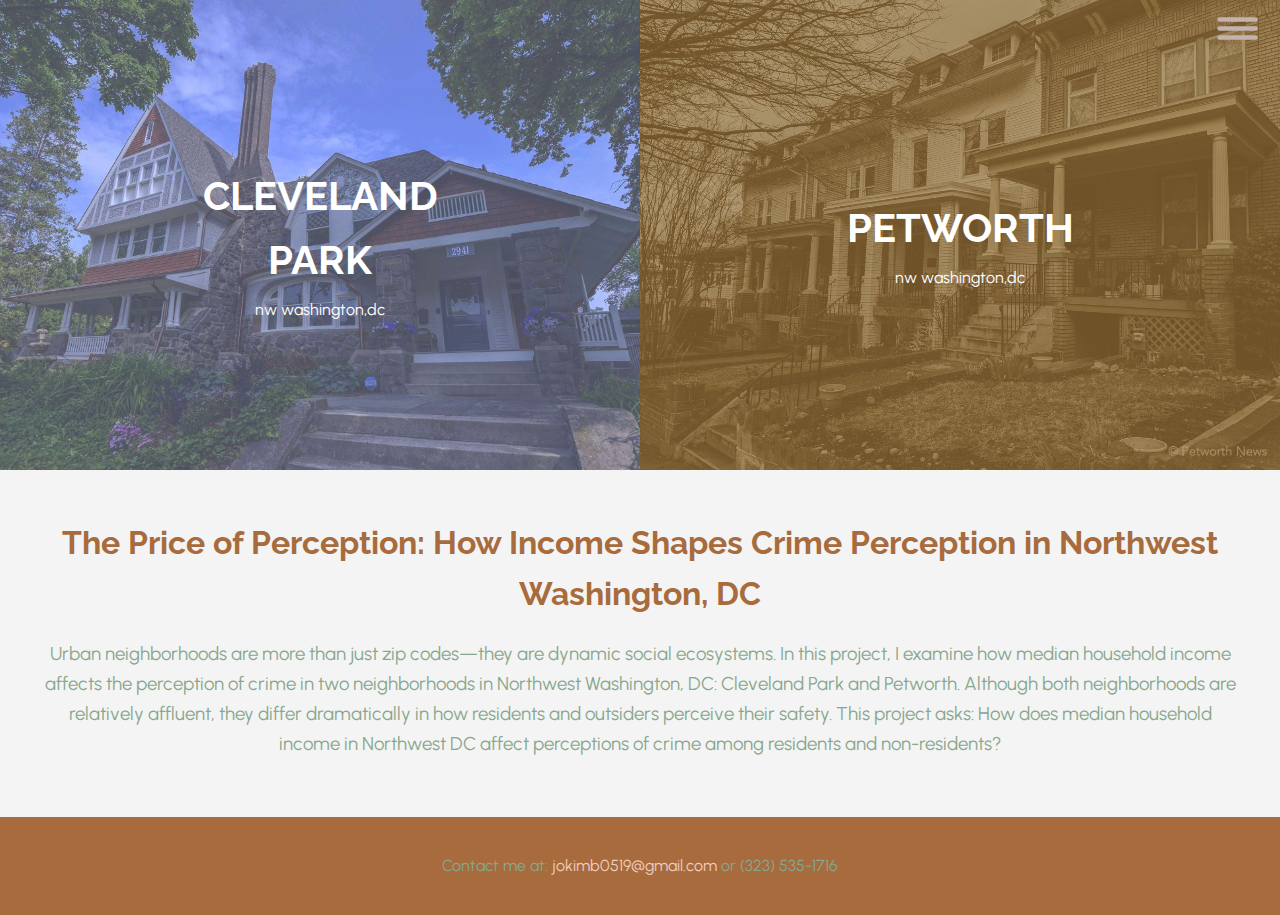
<file: index.html>
<!DOCTYPE html>
<html lang="en">
<head>
    <meta charset="UTF-8">
    <meta name="viewport" content="width=device-width, initial-scale=1.0">
    <title>Who Gets to Feel Safe</title>
    <link rel="stylesheet" href="styles.css">
    <link rel="preconnect" href="https://fonts.googleapis.com">
    <link rel="preconnect" href="https://fonts.gstatic.com" crossorigin>
    <link href="https://fonts.googleapis.com/css2?family=Archivo:ital,wght@0,100..900;1,100..900&family=Raleway:ital,wght@0,100..900;1,100..900&family=Urbanist:ital,wght@0,100..900;1,100..900&display=swap" rel="stylesheet">
</head>
<body class="landing">
        <header>
            <button class="nav-toggle" aria-label="toggle navigation">
                <span class="hamburger"></span>
            </button>
            <nav class="nav">
                <ul class="nav__list">
                    <li class="nav__item"><a href="index.html"  class="nav__link">HOME</a></li>
                    <li class="nav__item"><a href="data.html" class="nav__link">DATA & ANALYSIS</a></li>
                    <li class="nav__item"><a href="results.html" class="nav__link">DISCUSSION & RESULTS</a></li>
                    <li class="nav__item"><a href="conclusion.html" class="nav__link">CONCLUSION</a></li>
                    <li class="nav__item"><a href="methods.html" class="nav__link">METHODOLOGY</a></li>
                </ul>
            </nav>
        </header>
        <div class="split-container">
            <div class="split left">
              <div class="centered">
                <h2>CLEVELAND PARK</h2>
                <p>nw washington,dc</p>
              </div>
            </div>
            <div class="split right">
              <div class="centered">
                <h2>PETWORTH</h2>
                <p>nw washington,dc</p>
              </div>
            </div>
          </div>
          
          <!-- Bottom section -->
          <div class="bottom-section">
            <h2>The Price of Perception: How Income Shapes Crime Perception in Northwest Washington, DC</h2>
            <p>Urban neighborhoods are more than just zip codes—they are dynamic social ecosystems. In this project, I examine how median household income affects the perception of crime in two neighborhoods in Northwest Washington, DC: Cleveland Park and Petworth. Although both neighborhoods are relatively affluent, they differ dramatically in how residents and outsiders perceive their safety. This project asks: How does median household income in Northwest DC affect perceptions of crime among residents and non-residents?</p>
          </div>
    <footer>
        <div class="footer-content">
            <p>Contact me at: <a href="mailto:jokimb0519@gmail.com">jokimb0519@gmail.com</a> or (323) 535-1716</p>
        </div>
    </footer>
    <script>
        const navToggle = document.querySelector('.nav-toggle');
        const navLinks = document.querySelectorAll('.nav__link');
        navToggle.addEventListener('click', () => {
            document.body.classList.toggle('nav-open');
        });
        navLinks.forEach(link => {
            link.addEventListener('click', () => {
                document.body.classList.remove('nav-open');
            });
        });
    </script>
</body>
</html>
</file>
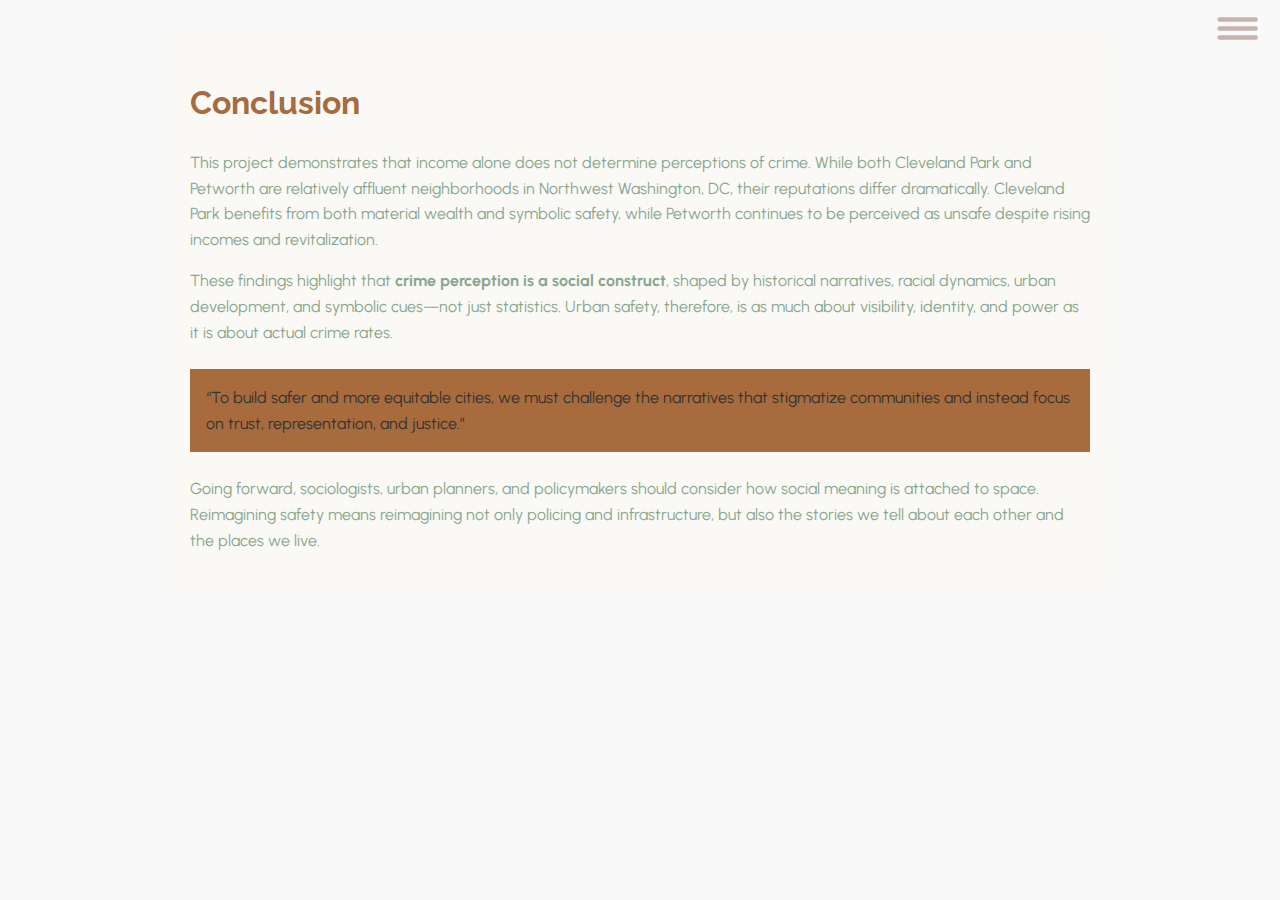
<file: conclusion.html>
<!DOCTYPE html>
<html lang="en">
<head>
    <meta charset="UTF-8">
    <meta name="viewport" content="width=device-width, initial-scale=1.0">
    <title>Who Gets to Feel Safe: Data</title>
    <link rel="stylesheet" href="styles.css">
    <link rel="preconnect" href="https://fonts.googleapis.com">
    <link rel="preconnect" href="https://fonts.gstatic.com" crossorigin>
    <link href="https://fonts.googleapis.com/css2?family=Archivo:ital,wght@0,100..900;1,100..900&family=Raleway:ital,wght@0,100..900;1,100..900&family=Urbanist:ital,wght@0,100..900;1,100..900&display=swap" rel="stylesheet">
</head>
<body>
    <header>
        <button class="nav-toggle" aria-label="toggle navigation">
            <span class="hamburger"></span>
        </button>
        <nav class="nav">
            <ul class="nav__list">
                <li class="nav__item"><a href="index.html"  class="nav__link">HOME</a></li>
                <li class="nav__item"><a href="data.html" class="nav__link">DATA & ANALYSIS</a></li>
                <li class="nav__item"><a href="results.html" class="nav__link">DISCUSSION & RESULTS</a></li>
                <li class="nav__item"><a href="conclusion.html" class="nav__link">CONCLUSION</a></li>
                <li class="nav__item"><a href="methods.html" class="nav__link">METHODOLOGY</a></li>
            </ul>
        </nav>
    </header>
    <body>
        <div class="container">
          <h1>Conclusion</h1>
          <p>
            This project demonstrates that income alone does not determine perceptions of crime. While both Cleveland Park and Petworth are relatively affluent neighborhoods in Northwest Washington, DC, their reputations differ dramatically. Cleveland Park benefits from both material wealth and symbolic safety, while Petworth continues to be perceived as unsafe despite rising incomes and revitalization.
          </p>
          <p>
            These findings highlight that <strong>crime perception is a social construct</strong>, shaped by historical narratives, racial dynamics, urban development, and symbolic cues—not just statistics. Urban safety, therefore, is as much about visibility, identity, and power as it is about actual crime rates.
          </p>
          <blockquote>
            “To build safer and more equitable cities, we must challenge the narratives that stigmatize communities and instead focus on trust, representation, and justice.”
          </blockquote>
          <p>
            Going forward, sociologists, urban planners, and policymakers should consider how social meaning is attached to space. Reimagining safety means reimagining not only policing and infrastructure, but also the stories we tell about each other and the places we live.
          </p>
        </div>
      </body>
    <script>
        const navToggle = document.querySelector('.nav-toggle');
        const navLinks = document.querySelectorAll('.nav__link');
        navToggle.addEventListener('click', () => {
            document.body.classList.toggle('nav-open');
        });
        navLinks.forEach(link => {
            link.addEventListener('click', () => {
                document.body.classList.remove('nav-open');
            });
        });
    </script>
</body>
</html>
</file>
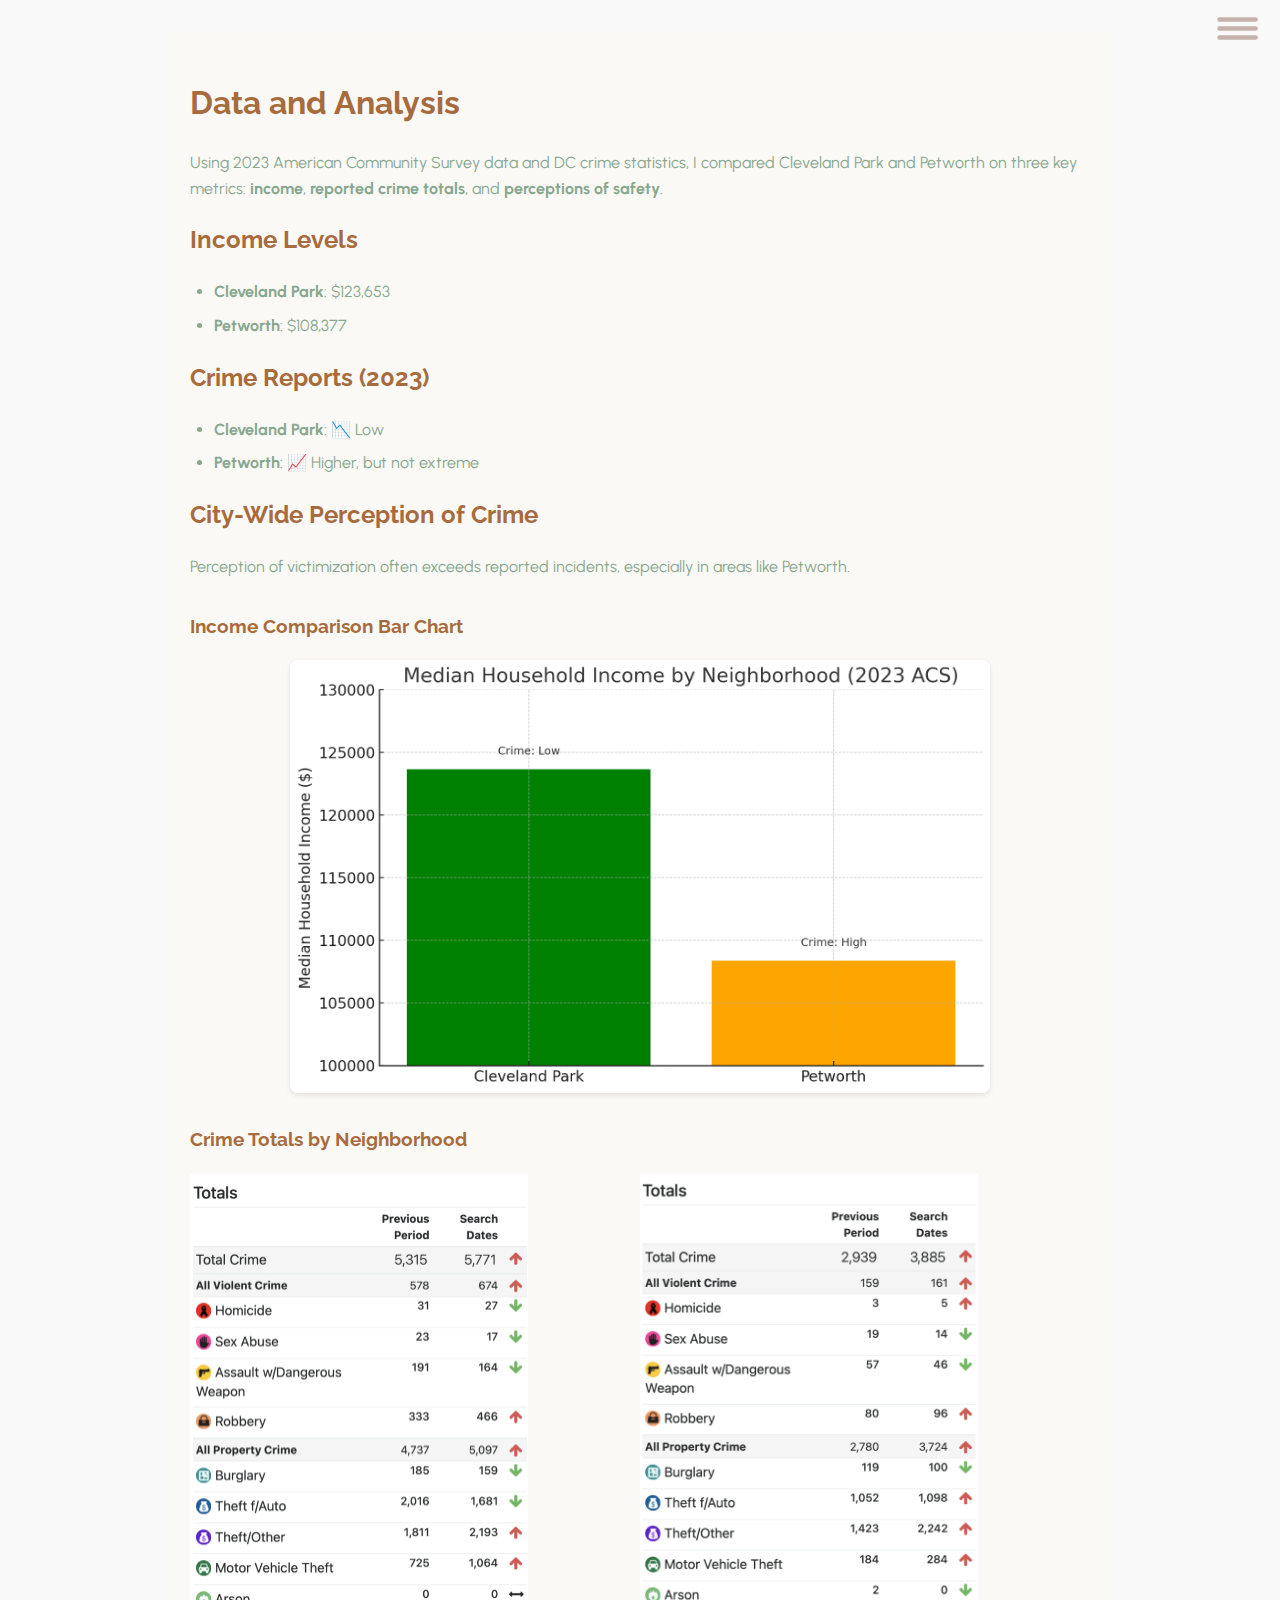
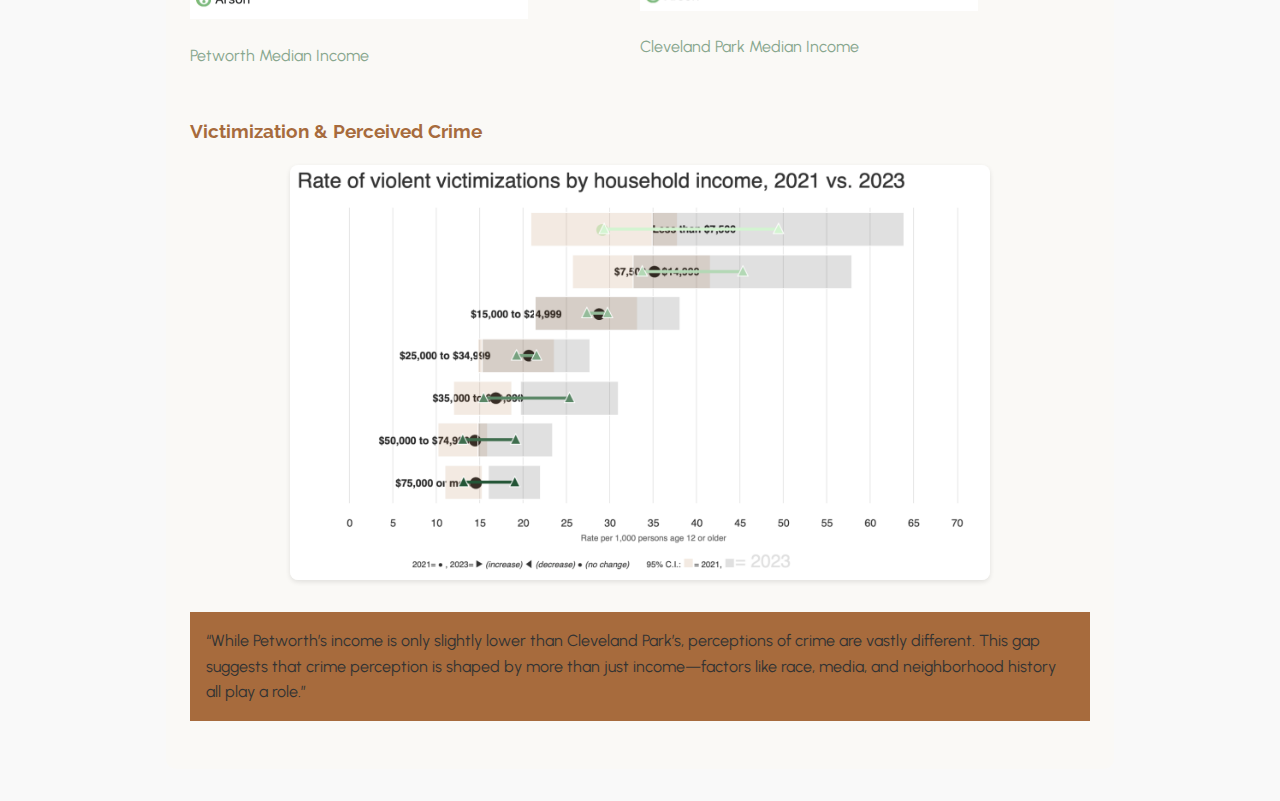
<file: data.html>
<!DOCTYPE html>
<html lang="en">
<head>
    <meta charset="UTF-8">
    <meta name="viewport" content="width=device-width, initial-scale=1.0">
    <title>Who Gets to Feel Safe: Data</title>
    <link rel="stylesheet" href="styles.css">
    <link rel="preconnect" href="https://fonts.googleapis.com">
    <link rel="preconnect" href="https://fonts.gstatic.com" crossorigin>
    <link href="https://fonts.googleapis.com/css2?family=Archivo:ital,wght@0,100..900;1,100..900&family=Raleway:ital,wght@0,100..900;1,100..900&family=Urbanist:ital,wght@0,100..900;1,100..900&display=swap" rel="stylesheet">
</head>
<body>
    <header>
        <button class="nav-toggle" aria-label="toggle navigation">
            <span class="hamburger"></span>
        </button>
        <nav class="nav">
            <ul class="nav__list">
                <li class="nav__item"><a href="index.html"  class="nav__link">HOME</a></li>
                <li class="nav__item"><a href="data.html" class="nav__link">DATA & ANALYSIS</a></li>
                <li class="nav__item"><a href="results.html" class="nav__link">DISCUSSION & RESULTS</a></li>
                <li class="nav__item"><a href="conclusion.html" class="nav__link">CONCLUSION</a></li>
                <li class="nav__item"><a href="methods.html" class="nav__link">METHODOLOGY</a></li>
            </ul>
        </nav>
    </header>
    <div class="container">
        <h1>Data and Analysis</h1>
        <p>
          Using 2023 American Community Survey data and DC crime statistics, I compared Cleveland Park and Petworth on three key metrics: <strong>income</strong>, <strong>reported crime totals</strong>, and <strong>perceptions of safety</strong>.
        </p>
    
        <h2>Income Levels</h2>
        <ul>
          <li><strong>Cleveland Park</strong>: $123,653</li>
          <li><strong>Petworth</strong>: $108,377</li>
        </ul>
    
        <h2>Crime Reports (2023)</h2>
        <ul>
          <li><strong>Cleveland Park</strong>: 📉 Low</li>
          <li><strong>Petworth</strong>: 📈 Higher, but not extreme</li>
        </ul>
    
        <h2>City-Wide Perception of Crime</h2>
        <p>
          Perception of victimization often exceeds reported incidents, especially in areas like Petworth.
        </p>
    
        <div class="chart-container">
          <h3>Income Comparison Bar Chart</h3>
          <img src="images/income-comparison.png" alt="Income Comparison Chart" class="chart-img">
        </div>
    
        <div class="chart-container">
          <h3>Crime Totals by Neighborhood</h3>
          <div class="row">
            <div class="column"><img src="images/Petworth.png"><p class="caption">Petworth Median Income</p></div>
            <div class="column"><img src="images/Cleveland Park.png"><p class="caption">Cleveland Park Median Income</p></div>
          </div>
        </div>
    
        <div class="chart-container">
          <h3>Victimization & Perceived Crime</h3>
          <img src="images/victimization.png" alt="Perception vs. Victimization Chart" class="chart-img">
        </div>
    
        <blockquote>
          “While Petworth’s income is only slightly lower than Cleveland Park’s, perceptions of crime are vastly different. This gap suggests that crime perception is shaped by more than just income—factors like race, media, and neighborhood history all play a role.”
        </blockquote>
      </div>
    <script>
        const navToggle = document.querySelector('.nav-toggle');
        const navLinks = document.querySelectorAll('.nav__link');
        navToggle.addEventListener('click', () => {
            document.body.classList.toggle('nav-open');
        });
        navLinks.forEach(link => {
            link.addEventListener('click', () => {
                document.body.classList.remove('nav-open');
            });
        });
    </script>
</body>
</html>
</file>
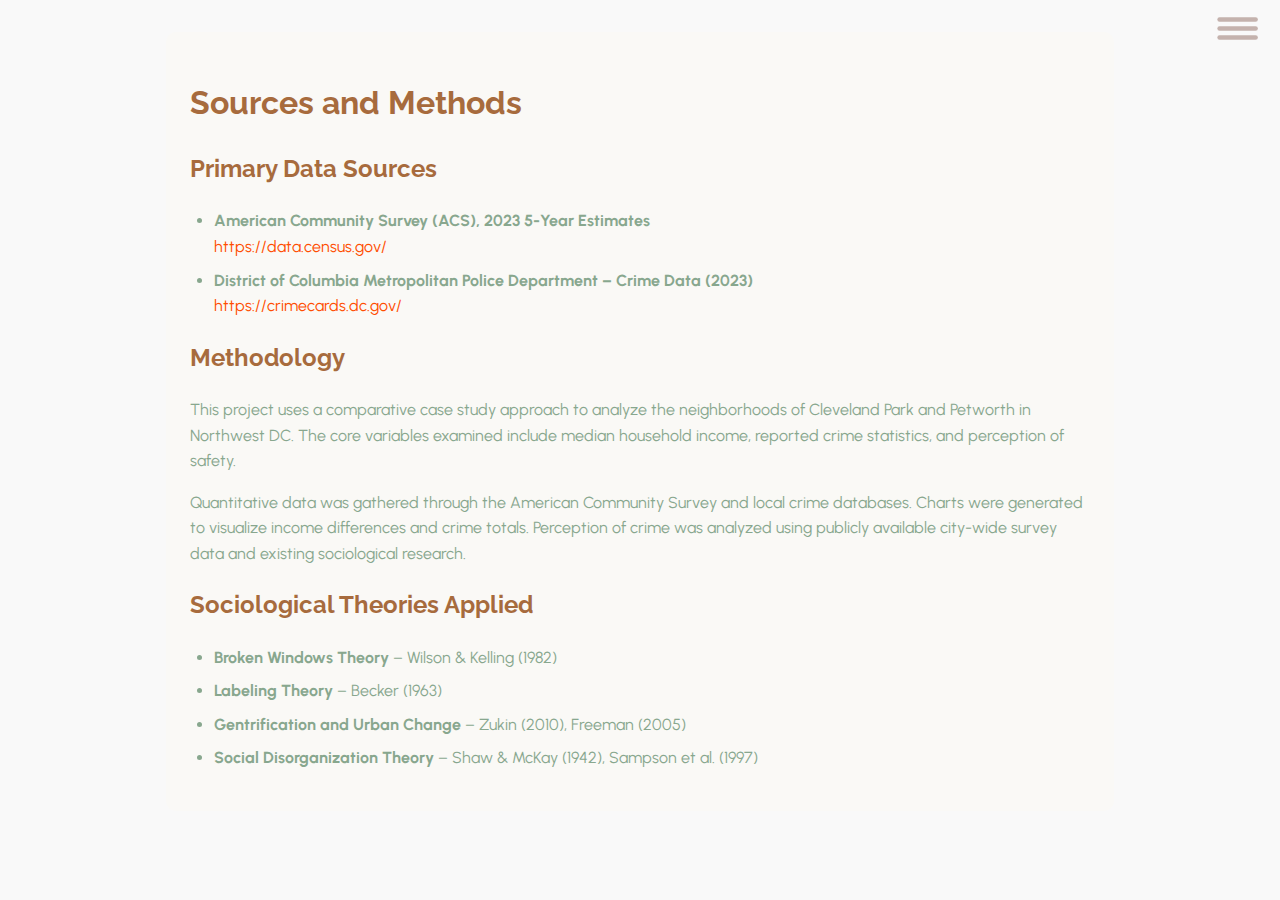
<file: methods.html>
<!DOCTYPE html>
<html lang="en">
<head>
    <meta charset="UTF-8">
    <meta name="viewport" content="width=device-width, initial-scale=1.0">
    <title>Who Gets to Feel Safe: Data</title>
    <link rel="stylesheet" href="styles.css">
    <link rel="preconnect" href="https://fonts.googleapis.com">
    <link rel="preconnect" href="https://fonts.gstatic.com" crossorigin>
    <link href="https://fonts.googleapis.com/css2?family=Archivo:ital,wght@0,100..900;1,100..900&family=Raleway:ital,wght@0,100..900;1,100..900&family=Urbanist:ital,wght@0,100..900;1,100..900&display=swap" rel="stylesheet">
</head>
<body>
    <header>
        <button class="nav-toggle" aria-label="toggle navigation">
            <span class="hamburger"></span>
        </button>
        <nav class="nav">
            <ul class="nav__list">
                <li class="nav__item"><a href="index.html"  class="nav__link">HOME</a></li>
                <li class="nav__item"><a href="data.html" class="nav__link">DATA & ANALYSIS</a></li>
                <li class="nav__item"><a href="results.html" class="nav__link">DISCUSSION & RESULTS</a></li>
                <li class="nav__item"><a href="conclusion.html" class="nav__link">CONCLUSION</a></li>
                <li class="nav__item"><a href="methods.html" class="nav__link">METHODOLOGY</a></li>
            </ul>
        </nav>
    </header>
    <div class="container">
        <h1>Sources and Methods</h1>
    
        <h2>Primary Data Sources</h2>
        <ul>
          <li>
            <strong>American Community Survey (ACS), 2023 5-Year Estimates</strong><br>
            <a href="https://data.census.gov/">https://data.census.gov/</a>
          </li>
          <li>
            <strong>District of Columbia Metropolitan Police Department – Crime Data (2023)</strong><br>
            <a href="https://crimecards.dc.gov/">https://crimecards.dc.gov/</a>
          </li>
        </ul>
    
        <h2>Methodology</h2>
        <p>
          This project uses a comparative case study approach to analyze the neighborhoods of Cleveland Park and Petworth in Northwest DC. The core variables examined include median household income, reported crime statistics, and perception of safety.
        </p>
        <p>
          Quantitative data was gathered through the American Community Survey and local crime databases. Charts were generated to visualize income differences and crime totals. Perception of crime was analyzed using publicly available city-wide survey data and existing sociological research.
        </p>
    
        <h2>Sociological Theories Applied</h2>
        <ul>
          <li><strong>Broken Windows Theory</strong> – Wilson & Kelling (1982)</li>
          <li><strong>Labeling Theory</strong> – Becker (1963)</li>
          <li><strong>Gentrification and Urban Change</strong> – Zukin (2010), Freeman (2005)</li>
          <li><strong>Social Disorganization Theory</strong> – Shaw & McKay (1942), Sampson et al. (1997)</li>
        </ul>
      </div>
    <script>
        const navToggle = document.querySelector('.nav-toggle');
        const navLinks = document.querySelectorAll('.nav__link');
        navToggle.addEventListener('click', () => {
            document.body.classList.toggle('nav-open');
        });
        navLinks.forEach(link => {
            link.addEventListener('click', () => {
                document.body.classList.remove('nav-open');
            });
        });
    </script>
</body>
</html>
</file>
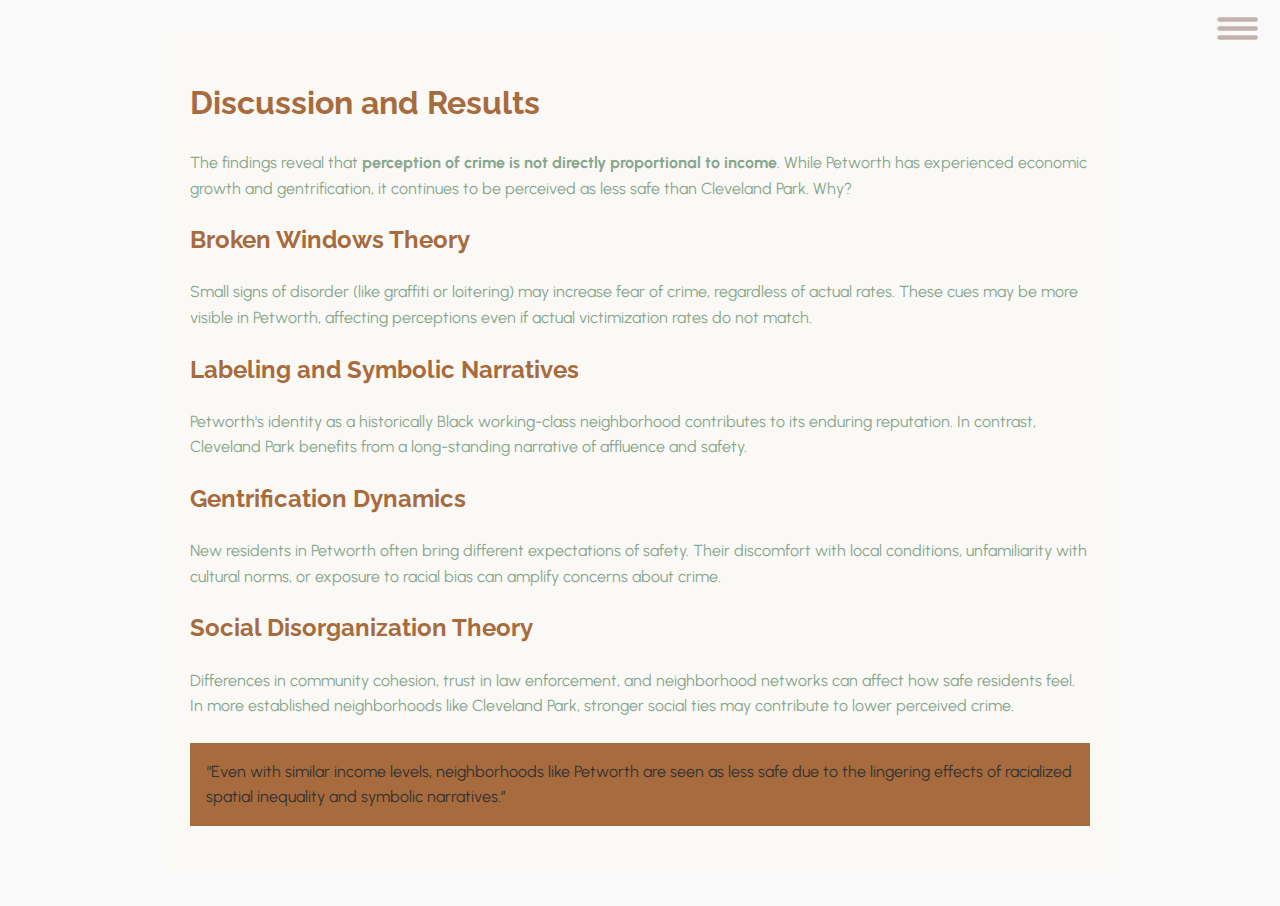
<file: results.html>
<!DOCTYPE html>
<html lang="en">
<head>
    <meta charset="UTF-8">
    <meta name="viewport" content="width=device-width, initial-scale=1.0">
    <title>Who Gets to Feel Safe</title>
    <link rel="stylesheet" href="styles.css">
    <link rel="preconnect" href="https://fonts.googleapis.com">
    <link rel="preconnect" href="https://fonts.gstatic.com" crossorigin>
    <link href="https://fonts.googleapis.com/css2?family=Archivo:ital,wght@0,100..900;1,100..900&family=Raleway:ital,wght@0,100..900;1,100..900&family=Urbanist:ital,wght@0,100..900;1,100..900&display=swap" rel="stylesheet">
</head>
<body>
    <header>
        <button class="nav-toggle" aria-label="toggle navigation">
            <span class="hamburger"></span>
        </button>
        <nav class="nav">
            <ul class="nav__list">
                <li class="nav__item"><a href="index.html"  class="nav__link">HOME</a></li>
                <li class="nav__item"><a href="data.html" class="nav__link">DATA & ANALYSIS</a></li>
                <li class="nav__item"><a href="results.html" class="nav__link">DISCUSSION & RESULTS</a></li>
                <li class="nav__item"><a href="conclusion.html" class="nav__link">CONCLUSION</a></li>
                <li class="nav__item"><a href="methods.html" class="nav__link">METHODOLOGY</a></li>
            </ul>
        </nav>
    </header>
    <div class="container">
        <h1>Discussion and Results</h1>
        <p>
          The findings reveal that <strong>perception of crime is not directly proportional to income</strong>. While Petworth has experienced economic growth and gentrification, it continues to be perceived as less safe than Cleveland Park. Why?
        </p>
    
        <h2>Broken Windows Theory</h2>
        <p>
          Small signs of disorder (like graffiti or loitering) may increase fear of crime, regardless of actual rates. These cues may be more visible in Petworth, affecting perceptions even if actual victimization rates do not match.
        </p>
    
        <h2>Labeling and Symbolic Narratives</h2>
        <p>
          Petworth's identity as a historically Black working-class neighborhood contributes to its enduring reputation. In contrast, Cleveland Park benefits from a long-standing narrative of affluence and safety.
        </p>
    
        <h2>Gentrification Dynamics</h2>
        <p>
          New residents in Petworth often bring different expectations of safety. Their discomfort with local conditions, unfamiliarity with cultural norms, or exposure to racial bias can amplify concerns about crime.
        </p>
    
        <h2>Social Disorganization Theory</h2>
        <p>
          Differences in community cohesion, trust in law enforcement, and neighborhood networks can affect how safe residents feel. In more established neighborhoods like Cleveland Park, stronger social ties may contribute to lower perceived crime.
        </p>
    
        <blockquote>
          “Even with similar income levels, neighborhoods like Petworth are seen as less safe due to the lingering effects of racialized spatial inequality and symbolic narratives.”
        </blockquote>
      </div>
    <script>
        const navToggle = document.querySelector('.nav-toggle');
        const navLinks = document.querySelectorAll('.nav__link');
        navToggle.addEventListener('click', () => {
            document.body.classList.toggle('nav-open');
        });
        navLinks.forEach(link => {
            link.addEventListener('click', () => {
                document.body.classList.remove('nav-open');
            });
        });
    </script>
</body>
</html>
</file>
<file: styles.css>
:root {
    /* Font Families */
    --ff-primary: "Raleway", sans-serif;
    --ff-secondary: "Urbanist", sans-serif;
  
    /* Font Weights */
    --fw-reg: 400;
    --fw-bold: 700;
  
    /* Font Sizes */
    --fs-h1: 3rem;
    --fs-h2: 2.25rem;
    --fs-h3: 1.25rem;
    --fs-body: 1rem;
  
    /* Colors */
    --clr-primary: #88a78e;
    --clr-secondary: #ff4d00;
    --clr-third: #f0ccbd;
    --clr-fourth: #b29b8c;
    --clr-fifth: #a76b3d;
    --clr-accent: #C4B2AD;
  
    /* Text Colors */
    --txt-clrp: #240000;
    --txt-clrs: #FAF9F6;
  
    /* Box Shadow */
    --bs: 0.25em 0.25em 0.75em rgba(0, 0, 0, 0.25),
           0.125em 0.125em 0.25em rgba(0, 0, 0, 0.15);
  }
  
body{
    margin-top: 10px;
    background-color: var(--txt-clrs);
    padding: 0;
    margin:0;
}
  * header */
header {
    display: flex;
    justify-content: space-between;
    padding: 1em;
}
.nav {
    position: fixed;
    background: var(--clr-fifth);
    color: var(--clr-light);
    top: 0;
    bottom: 0;
    left: 0;
    right: 0;
    z-index: 10;
    transform: translateX(100%);
    transition: transform 250ms cubic-bezier(.5, 0, .5, 1);
}
.nav__list {
    list-style: none;
    display: flex;
    height: 100%;
    flex-direction: column;
    justify-content: space-evenly;
    align-items: center;
    margin: 0;
    padding: 0;
}
.nav__link {
    color: inherit;
    font-weight: var(--fw-bold);
    font-size: var(--fs-h2);
    text-decoration: none;
    font-family: var(--ff-primary);
}
.nav__link:hover {
    color: var(--clr-accent);
}
.nav-toggle {
    padding: 1em; /* Increased from .5em */
    background: transparent;
    border: 0;
    cursor: pointer;
    position: absolute;
    right: 1rem;
    top: 1em;
    z-index: 100;
}
.nav-open .nav {
    transform: translateX(0);
}
.nav-open .nav-toggle {
    position: fixed;
}
.nav-open .hamburger {
    transform: rotate(.625turn);
}
.nav-open .hamburger::before {
    transform: rotate(90deg) translateX(-6px);
}
.nav-open .hamburger::after {
    opacity: 0;
}
.hamburger {
    display: block;
    position: relative;
    transform: scale(1.5);
}
.hamburger,
.hamburger::before,
.hamburger::after {
    background: var(--clr-accent);
    width: 2em;
    height: 3px;
    border-radius: 1em;
    transition: transform 250ms ease-in-out;
}
.hamburger::before,
.hamburger::after {
    content: '';
    position: absolute;
    left: 0;
    right: 0;
}
.hamburger::before { top: 6px; }
.hamburger::after { bottom: 6px; }

/*Landing Page*/

/* Container for top split */
.split-container {
    height: 50vh; /* Half of the screen */
    display: flex;
  }
  
  /* Split left/right */
  .split {
    width: 50%;
    height: 100%;
    overflow: hidden;
    position: relative; /* for .centered positioning */
    padding-top: 20px;
  }
  
  .left {
    background-image: url(images/cleveland_park.jpeg);
    background-size: cover;
    background-position: center;
  }
  
  .right {
    background-image: url(images/petworth.jpeg);
    background-size: cover;
    background-position: center;
  }
  
  /* Centered text stays the same */
  .centered {
    position: absolute;
    top: 50%;
    left: 50%;
    transform: translate(-50%, -50%);
    text-align: center;
  }
  
  .centered h2 {
    font-family: var(--ff-primary);
    color: white;
    font-size: 30pt;
    margin-bottom: 5px;
  }
  
  .centered p {
    font-family: var(--ff-secondary);
    color: white;
    font-size: 12pt;
    margin-top: 5px;
  }
  
  /* New bottom section */
  .bottom-section {
    height: auto;
    padding: 40px;
    background-color: #f4f4f4;
    text-align: center;
  }
  
  .bottom-section h2 {
    font-size: 24pt;
    margin-bottom: 20px;
  }
  
  .bottom-section p {
    font-size: 14pt;
  }
/*footer*/
footer {
    background-color: var(--clr-fifth); 
    padding: 20px; 
    text-align: center; 
  }
  
  .footer-content {
    color: var(--clr-third); 
  }
  
  .footer-content a {
    color: var(--clr-third); 
    text-decoration: none;
  }
  
  .footer-content a:hover {
    text-decoration: underline;
  }
  h1, h2, h3 {
    color: var(--clr-fifth);
    font-family: var(--ff-primary);
  }
  p, li{
    color: var(--clr-primary);
    font-family: var(--ff-secondary);
  }

  body {
    line-height: 1.6;
    margin: 0;
    padding: 0;
    background-color: #f9f9f9;
    color: #333;
  }
  .container {
    max-width: 900px;
    margin: 2rem auto;
    padding: 1.5rem;
    background-color: var(--txt-clrs);
    border-radius: 10px;
  }
  .chart-container {
    margin: 2rem 0;
  }
  .chart-img {
    width: 100%;
    max-width: 700px;
    display: block;
    margin: 1rem auto;
    border-radius: 8px;
    box-shadow: 0 2px 5px rgba(0,0,0,0.1);
  }
  blockquote {
    background: var(--clr-fifth);
    margin: 1.5rem 0;
    padding: 1rem;
    font-family: var(--ff-secondary);
  }
  .column {
float: left;
width: 50%;
}
img{
width: 75%;
}

/* Clear floats after the columns */
.row:after {
content: "";
display: table;
clear: both;
}
a {
    color: var(--clr-secondary);
    text-decoration: none;
  }
  a:hover {
    text-decoration: underline;
  }
  ul {
    padding-left: 1.5rem;
  }
  li {
    margin-bottom: 0.5rem;
  }

  /* Responsive styles for smaller screens */
@media (max-width: 768px) {
    .split-container {
      flex-direction: column;
      height: auto; /* Allow content to expand naturally */
    }
  
    .split {
      width: 100%;
      height: 50vh; /* Stack each section to half screen height */
    }
  
    .centered h2 {
      font-size: 24pt;
    }
  
    .centered p {
      font-size: 10pt;
    }
  
    .bottom-section {
      padding: 20px;
    }
  
    .bottom-section h2 {
      font-size: 20pt;
    }
  
    .bottom-section p {
      font-size: 12pt;
    }
  
    header {
      flex-direction: row;
      align-items: center;
      justify-content: space-between;
    }
  
    .nav__list {
      font-size: var(--fs-body);
    }
  
    .nav-toggle {
      top: 0.5em;
      right: 0.5em;
    }
  
    footer {
      padding: 15px;
    }
  
    .footer-content {
      font-size: 12pt;
    }
  }
</file>
